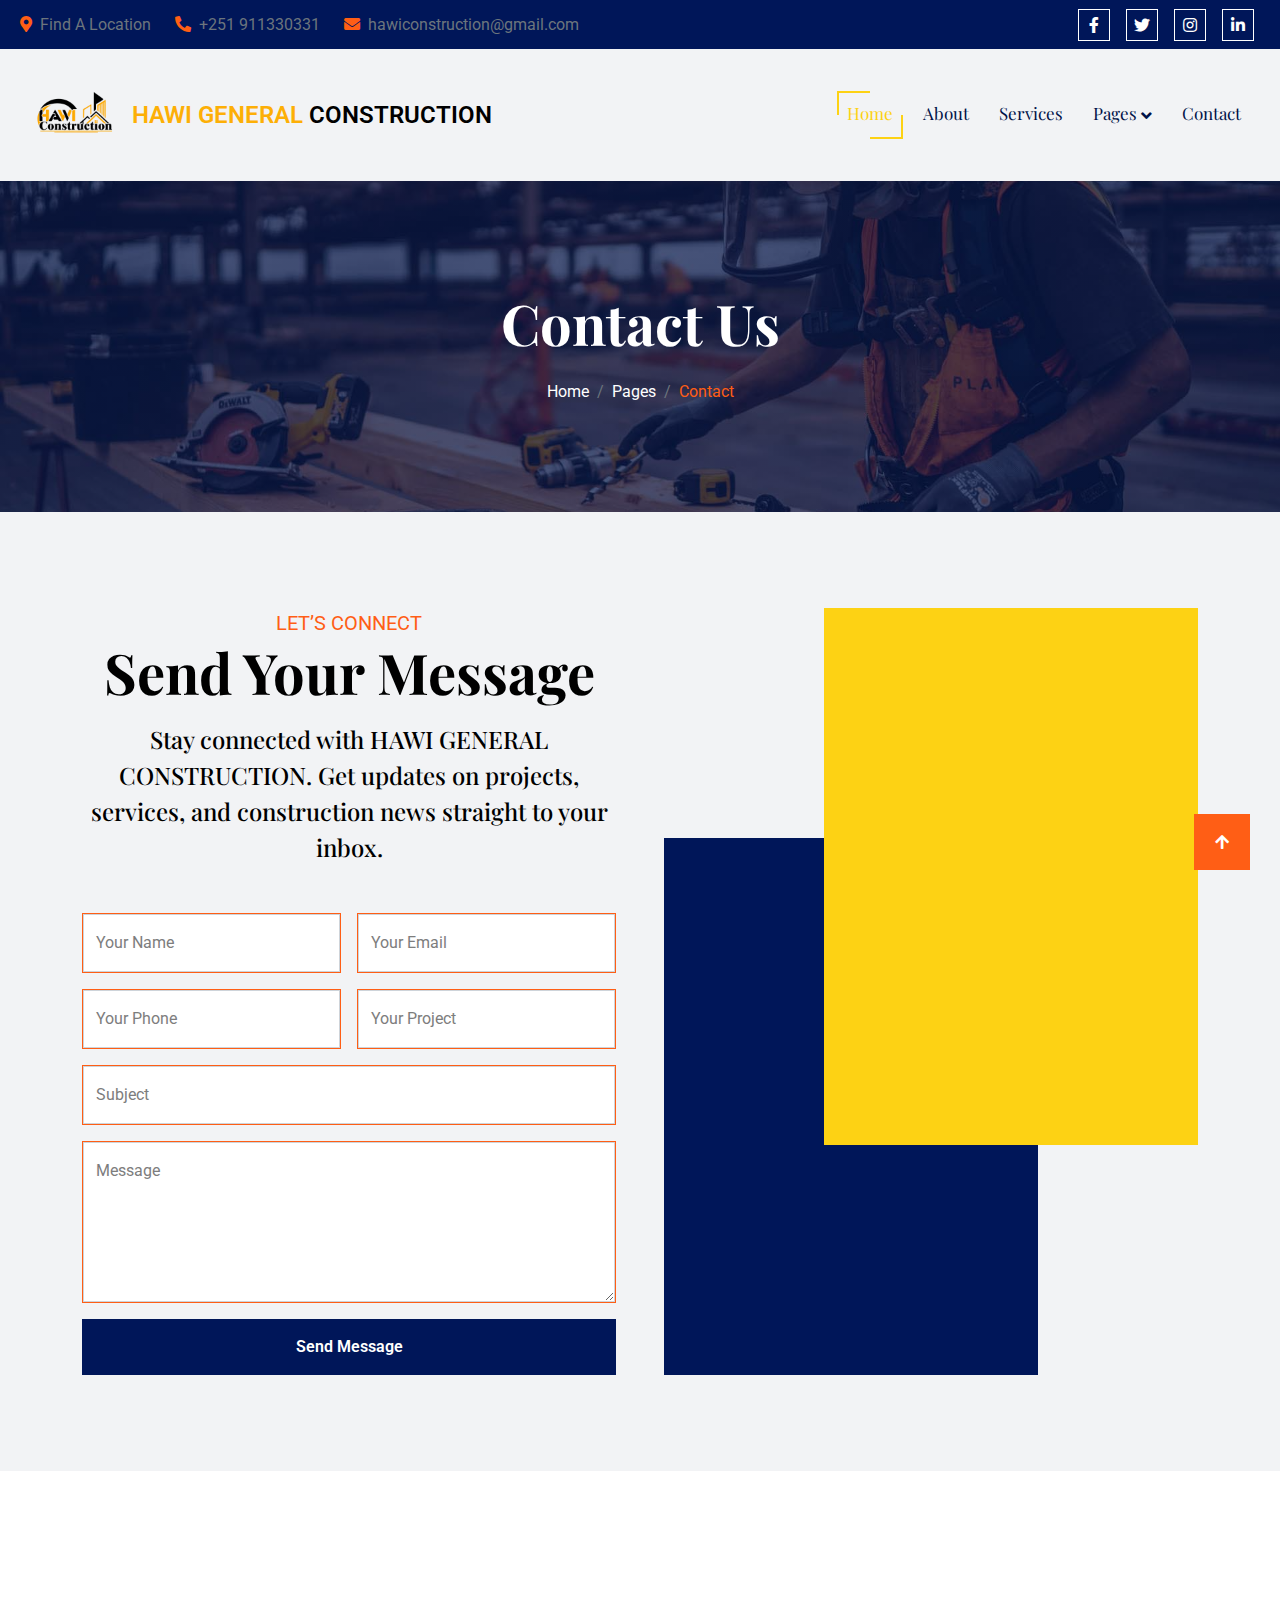
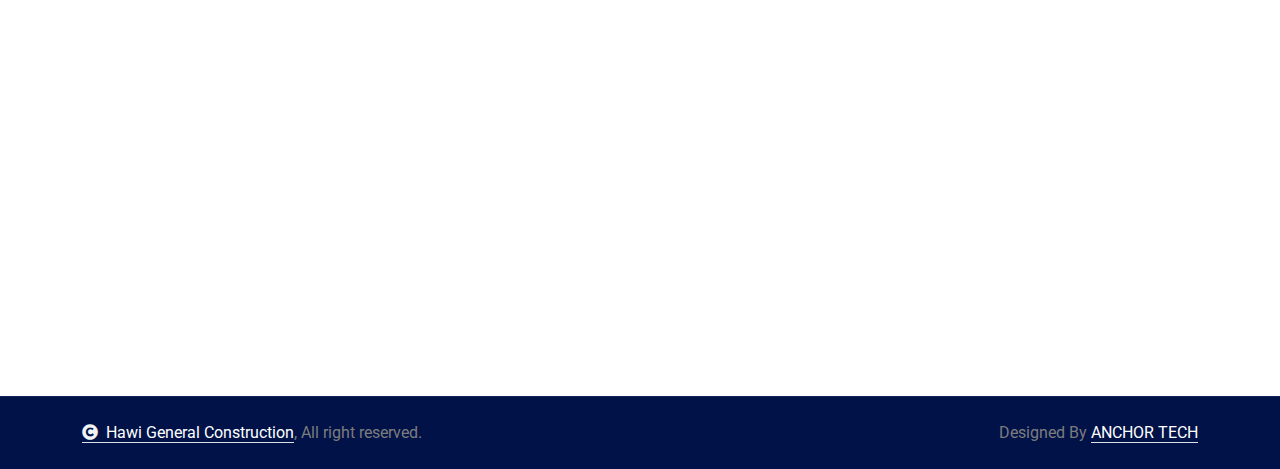
<file: contact.html>
<!DOCTYPE html>
<html lang="en">

<head>
    <meta charset="utf-8">
    <title>Hawi General Construction</title>
    <meta content="width=device-width, initial-scale=1.0" name="viewport">
    <meta content="" name="keywords">
    <meta content="" name="description">

    <!-- Google Web Fonts -->
    <link rel="preconnect" href="https://fonts.googleapis.com">
    <link rel="preconnect" href="https://fonts.gstatic.com" crossorigin>
    <link
        href="https://fonts.googleapis.com/css2?family=Playfair+Display:ital,wght@0,400..900;1,400..900&family=Roboto:wght@400;500;700&display=swap"
        rel="stylesheet">

    <!-- Icon Font Stylesheet -->
    <link rel="stylesheet" href="https://use.fontawesome.com/releases/v5.15.4/css/all.css" />
    <link href="https://cdn.jsdelivr.net/npm/bootstrap-icons@1.4.1/font/bootstrap-icons.css" rel="stylesheet">

    <!-- Libraries Stylesheet -->
    <link href="lib/animate/animate.min.css" rel="stylesheet">

    <!-- Customized Bootstrap Stylesheet -->
    <link href="css/bootstrap.min.css" rel="stylesheet">

    <!-- Template Stylesheet -->
    <link href="css/style.css" rel="stylesheet">
</head>

<body>

    <!-- Spinner Start -->
    <div id="spinner"
        class="show bg-white position-fixed translate-middle w-100 vh-100 top-50 start-50 d-flex align-items-center justify-content-center">
        <div class="spinner-border text-primary" style="width: 3rem; height: 3rem;" role="status">
            <span class="sr-only">Loading...</span>
        </div>
    </div>
    <!-- Spinner End -->


    <!-- Topbar Start -->
    <div class="container-fluid topbar d-none d-xl-block w-100">
        <div class="row gx-0 align-items-center" style="height: 45px;">
            <div class="col-lg-6 text-center text-lg-start mb-lg-0">
                <div class="d-flex flex-wrap">
                    <a href="https://maps.app.goo.gl/xqjpeKfUvZB6w6ts5" class="text-muted me-4"><i
                            class="fas fa-map-marker-alt text-secondary me-2"></i>Find A Location</a>
                    <a href="#" class="text-muted me-4"><i class="fas fa-phone-alt text-secondary me-2"></i>+251
                        911330331</a>
                    <a href="#" class="text-muted me-0"><i
                            class="fas fa-envelope text-secondary me-2"></i>hawiconstruction@gmail.com</a>
                </div>
            </div>
            <div class="col-lg-6 text-center text-lg-end">
                <div class="d-flex align-items-center justify-content-end">
                 
                    <a href="https://www.facebook.com/share/1FgLKWjTXu/?mibextid=wwXIfr" class="btn btn-primary btn-square border border-white me-3"><i
                            class="fab fa-facebook-f"></i></a>
                    <a href="#" class="btn btn-primary btn-square border border-white me-3"><i
                            class="fab fa-twitter"></i></a>
                    <a href="#" class="btn btn-primary btn-square border border-white me-3"><i
                            class="fab fa-instagram"></i></a>
                    <a href="#" class="btn btn-primary btn-square border border-white me-3"><i
                            class="fab fa-linkedin-in"></i></a>
                </div>
            </div>
        </div>
    </div>
    <!-- Topbar End -->


    <!-- Navbar & Hero Start -->
    <div class="container-fluid sticky-top px-0">
        <nav class="navbar navbar-expand-lg navbar-dark bg-light py-3 px-4">
         
            <a href="index.html" class="navbar-brand d-flex align-items-center gap-2 p-0">
                <img src="img/IMG_5793.PNG" alt="Logo" class="navbar-logo">
                <span class="brand-text">HAWI GENERAL  <span class="brand-text1">CONSTRUCTION</span>
            </span> </a>

            <button class="navbar-toggler" type="button" data-bs-toggle="collapse" data-bs-target="#navbarCollapse">
                <span class="fa fa-bars"></span>
            </button>
            <div class="collapse navbar-collapse" id="navbarCollapse">
                <div class="navbar-nav ms-auto pt-2 pt-lg-0">
                    <a href="index.html" class="nav-item nav-link active">Home</a>
                    <a href="about.html" class="nav-item nav-link">About</a>
                    <a href="service.html" class="nav-item nav-link">Services</a>
                    <div class="nav-item dropdown">
                        <a href="#" class="nav-link dropdown-toggle text-dark" data-bs-toggle="dropdown">Pages</a>
                        <div class="dropdown-menu m-lg-0">
                            <a href="feature.html" class="dropdown-item">Features</a>
                            <a href="blog.html" class="dropdown-item">Our Blog</a>
                        </div>
                    </div>
                    <a href="contact.html" class="nav-item nav-link">Contact</a>
                </div>
               
            </div>
        </nav>
    </div>
    <!-- Navbar & Hero End -->

        <!-- Header Start -->
        <div class="container-fluid bg-breadcrumb">
            <div class="container text-center py-5" style="max-width: 900px;">
                <h4 class="text-white display-4 mb-4 wow fadeInDown" data-wow-delay="0.1s">Contact Us</h4>
                <ol class="breadcrumb d-flex justify-content-center mb-0 wow fadeInDown" data-wow-delay="0.3s">
                    <li class="breadcrumb-item"><a href="index.html">Home</a></li>
                    <li class="breadcrumb-item"><a href="#">Pages</a></li>
                    <li class="breadcrumb-item active text-secondary">Contact</li>
                </ol>    
            </div>
        </div>
        <!-- Header End -->

        <!-- Contact Start -->
        <div class="container-fluid contact bg-light py-5">
            <div class="container py-5">
                <div class="row g-5">
                    <div class="col-lg-6 wow fadeInLeft" data-wow-delay="0.2s">
                        <div class="text-center mx-auto pb-5" style="max-width: 800px;">
                            <p class="text-uppercase text-secondary fs-5 mb-0">Let’s Connect</p>
                            <h2 class="display-4 text-capitalize mb-3">Send Your Message</h2>
                            <h4 class="lh-base mb-0">Stay connected with HAWI GENERAL CONSTRUCTION. Get updates on projects, services, and construction news straight to your inbox.</a> </h4>
                        </div>
                        <form>
                            <div class="row g-3">
                                <div class="col-lg-12 col-xl-6">
                                    <div class="form-floating border border-secondary">
                                        <input type="text" class="form-control" id="name" placeholder="Your Name">
                                        <label for="name">Your Name</label>
                                    </div>
                                </div>
                                <div class="col-lg-12 col-xl-6">
                                    <div class="form-floating border border-secondary">
                                        <input type="email" class="form-control" id="email" placeholder="Your Email">
                                        <label for="email">Your Email</label>
                                    </div>
                                </div>
                                <div class="col-lg-12 col-xl-6">
                                    <div class="form-floating border border-secondary">
                                        <input type="phone" class="form-control" id="phone" placeholder="Phone">
                                        <label for="phone">Your Phone</label>
                                    </div>
                                </div>
                                <div class="col-lg-12 col-xl-6">
                                    <div class="form-floating border border-secondary">
                                        <input type="text" class="form-control" id="project" placeholder="Project">
                                        <label for="project">Your Project</label>
                                    </div>
                                </div>
                                <div class="col-12">
                                    <div class="form-floating border border-secondary">
                                        <input type="text" class="form-control" id="subject" placeholder="Subject">
                                        <label for="subject">Subject</label>
                                    </div>
                                </div>
                                <div class="col-12">
                                    <div class="form-floating border border-secondary">
                                        <textarea class="form-control" placeholder="Leave a message here" id="message" style="height: 160px"></textarea>
                                        <label for="message">Message</label>
                                    </div>
                                </div>
                                <div class="col-12">
                                    <button class="btn btn-primary w-100 py-3">Send Message</button>
                                </div>
                            </div>
                        </form>
                    </div>
                    <div class="col-lg-6 wow fadeInRight" data-wow-delay="0.4s">
                        <div class="contact-map h-100 w-100">
                            <iframe class="h-100 w-100" 
                            style="height: 500px;" src="https://www.google.com/maps/embed?pb=!1m17!1m12!1m3!1d3981.490645150135!2d38.86346089999999!3d3.7025295000000007!2m3!1f0!2f0!3f0!3m2!1i1024!2i768!4f13.1!3m2!1m1!2zM8KwNDInMDkuMSJOIDM4wrA1MSc0OC41IkU!5e0!3m2!1sen!2set!4v1766812717908!5m2!1sen!2set" 
                            loading="lazy" referrerpolicy="no-referrer-when-downgrade"></iframe>
                        </div>
                    </div>
                </div>
            </div>
        </div>
        <!-- Contact End -->

   <!-- Footer Start -->
    <div class="container-fluid footer py-5 wow fadeIn" data-wow-delay="0.2s">
        <div class="container py-5">
            <div class="row g-5">
                <div class="col-md-6 col-lg-6 col-xl-3">
                    <div class="footer-item d-flex flex-column">
                        <div class="footer-item">
                            <h4 class="text-white mb-4">Newsletter</h4>
                            <p class="mb-3">Stay connected with HAWI GENERAL CONSTRUCTION.
Get updates on projects, services, and construction news straight to your inbox.</p>
                            <div class="position-relative mx-auto">
                                <input class="form-control w-100 py-3 ps-4 pe-5" type="text"
                                    placeholder="Enter your email">
                                <button type="button"
                                    class="btn btn-secondary position-absolute top-0 end-0 py-2 mt-2 me-2">SignUp</button>
                            </div>
                        </div>
                    </div>
                </div>
                <div class="col-md-6 col-lg-6 col-xl-3">
 <div class="footer-item d-flex flex-column">
                        <h4 class="text-white mb-4">Explore</h4>
                        <a href="#"><i class="fas fa-angle-right me-2"></i> Home</a>
                        <a href="service.html"><i class="fas fa-angle-right me-2"></i> Services</a>
                        <a href="about.html"><i class="fas fa-angle-right me-2"></i> About Us</a>
                        <a href="blog.html"><i class="fas fa-angle-right me-2"></i> Latest Projects</a>
                        <a href="#"><i class="fas fa-angle-right me-2"></i> testimonial</a>
                        <a href="about.html"><i class="fas fa-angle-right me-2"></i> Our Team</a>
                        <a href="contact.html"><i class="fas fa-angle-right me-2"></i> Contact Us</a>
                    </div>
                </div>
                <div class="col-md-6 col-lg-6 col-xl-3">
                    <div class="footer-item d-flex flex-column">
                        <h4 class="text-white mb-4">Our Services</h4>
                        <a href="#"><i class="fas fa-angle-right me-2"></i> Building Construction </a>
                        <a href="#"><i class="fas fa-angle-right me-2"></i> Civil & Structural Works</a>
                       <a href="#"><i class="fas fa-angle-right me-2"></i>  Renovation & Remodeling</a>
                        <a href="#"><i class="fas fa-angle-right me-2"></i> Finishing Works</a>
                        <a href="#"><i class="fas fa-angle-right me-2"></i> Project Management & Supervision</a>
                        <a href="#"><i class="fas fa-angle-right me-2"></i>  Electrical & Plumbing Installation</a>
                       
                    </div>
                </div>
                <div class="col-md-6 col-lg-6 col-xl-3">
                    <div class="footer-item d-flex flex-column">
                        <h4 class="text-white mb-4">Contact Info</h4>
                        <a href=""><i class="fa fa-map-marker-alt me-2"></i>ETHIOPIA , Oromiya, Bule hora Goro Gudina
                            kebele </a>
              
                        <a href=""><i class="fas fa-envelope me-2"></i> hawiconstruction@gmail.com</a>
                        <a href=""><i class="fas fa-phone me-2"></i> +251 911330331</a>
                        <a href="" class="mb-3"><i class="fas fa-print me-2"></i> +251 911330331</a>
                        <div class="footer-btn d-flex align-items-center">
                            <a class="btn btn-secondary btn-md-square me-2" href=""><i
                                    class="fab fa-facebook-f text-white"></i></a>
                            <a class="btn btn-secondary btn-md-square me-2" href=""><i
                                    class="fab fa-twitter text-white"></i></a>
                            <a class="btn btn-secondary btn-md-square me-2" href=""><i
                                    class="fab fa-instagram text-white"></i></a>
                            <a class="btn btn-secondary btn-md-square me-0" href=""><i
                                    class="fab fa-linkedin-in text-white"></i></a>
                        </div>
                    </div>
                </div>
            </div>
        </div>
    </div>
    <!-- Footer End -->


    <!-- Copyright Start -->
    <div class="container-fluid copyright py-4">
        <div class="container">
            <div class="row g-4 align-items-center">
                <div class="col-md-6 text-center text-md-start mb-md-0">
                    <span class="text-body"><a href="#" class="border-bottom text-white"><i
                                class="fas fa-copyright text-light me-2"></i>Hawi General Construction</a>, All right
                        reserved.</span>
                </div>
                <div class="col-md-6 text-center text-md-end text-body">
                    
                    Designed By <a class="border-bottom text-white" href="#">ANCHOR TECH</a>
                </div>
            </div>
        </div>
    </div>
    <!-- Copyright End -->


        <!-- Back to Top -->
        <a href="#" class="btn btn-secondary btn-lg-square back-to-top"><i class="fa fa-arrow-up"></i></a>   

        
    <!-- JavaScript Libraries -->
    <script src="https://ajax.googleapis.com/ajax/libs/jquery/3.6.4/jquery.min.js"></script>
    <script src="https://cdn.jsdelivr.net/npm/bootstrap@5.0.0/dist/js/bootstrap.bundle.min.js"></script>
    <script src="lib/wow/wow.min.js"></script>
    <script src="lib/easing/easing.min.js"></script>
    <script src="lib/waypoints/waypoints.min.js"></script>
    

    <!-- Template Javascript -->
    <script src="js/main.js"></script>
    </body>

</html>
</file>
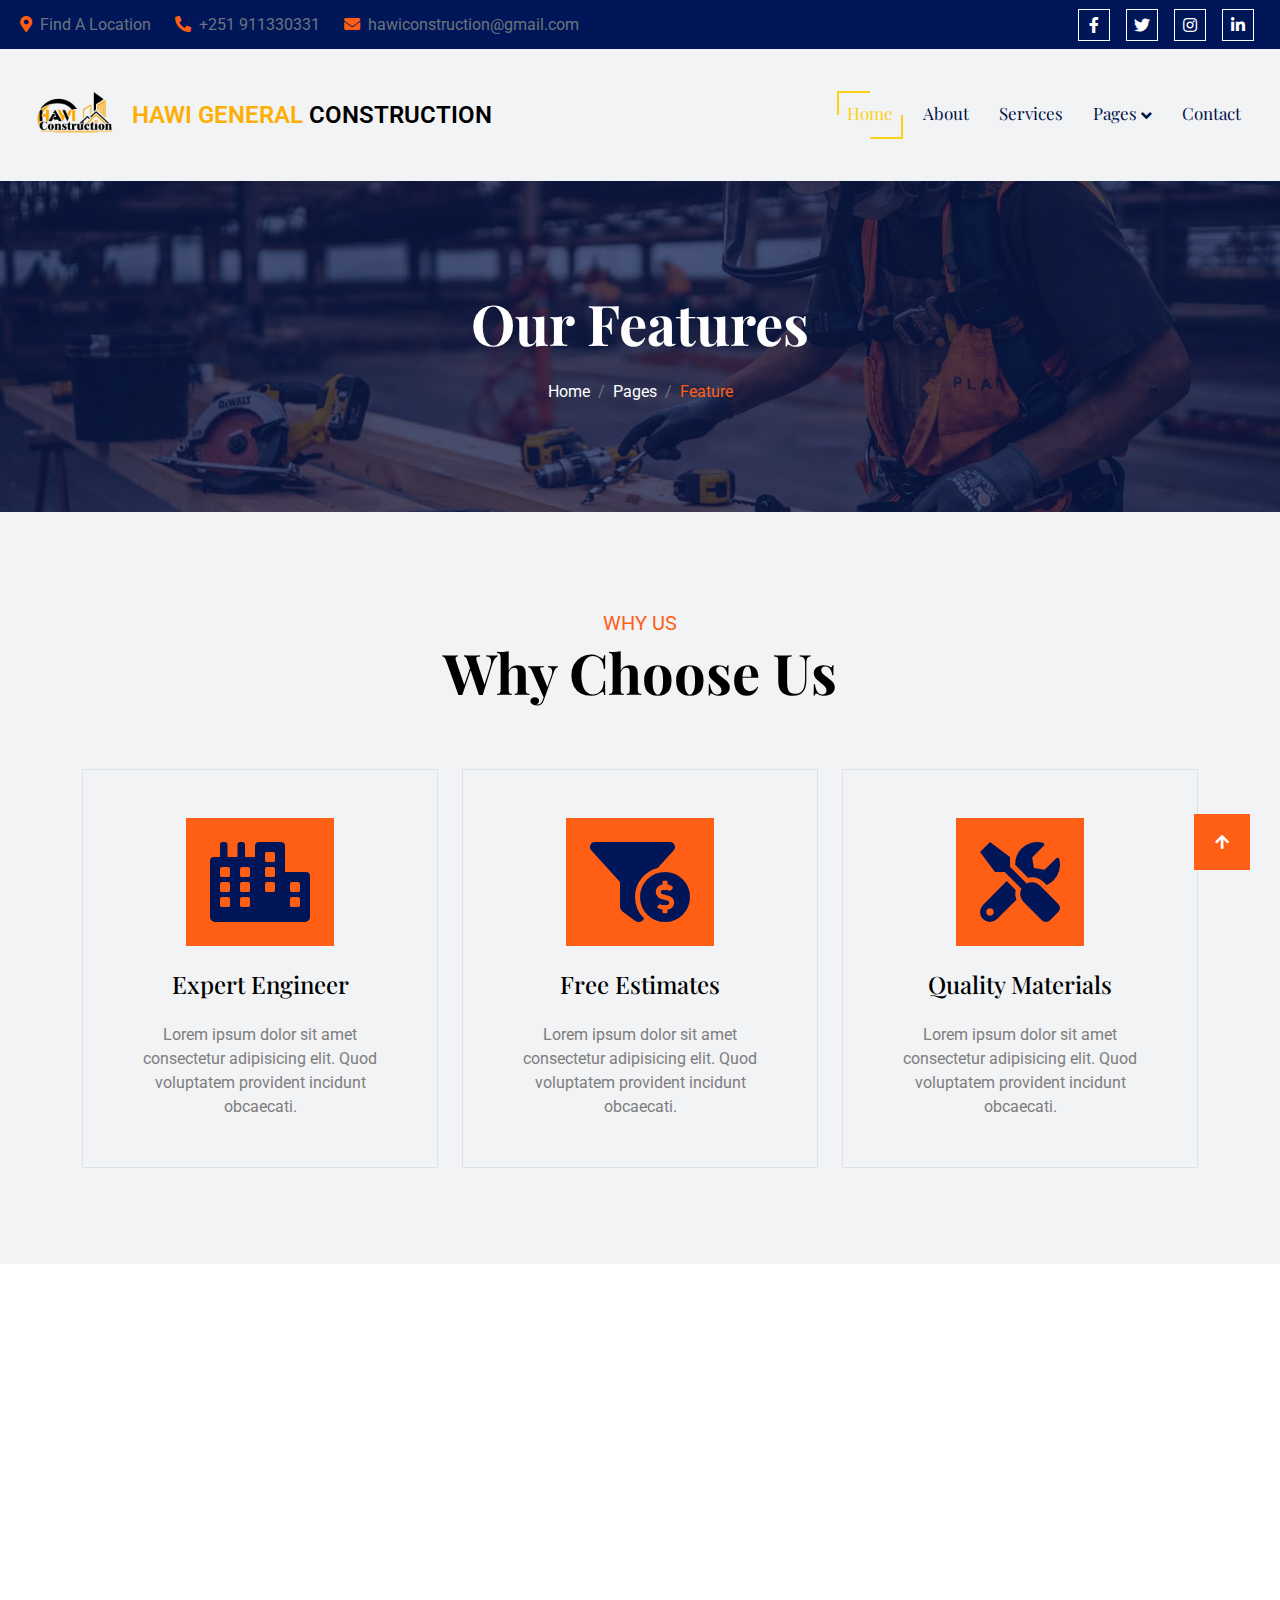
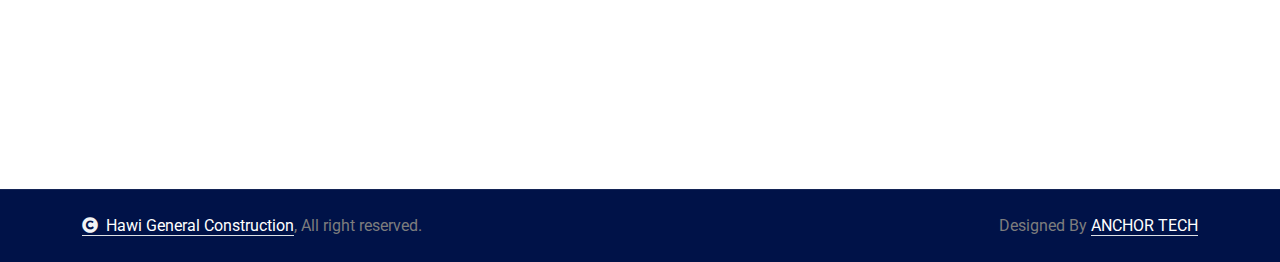
<file: feature.html>
<!DOCTYPE html>
<html lang="en">

<head>
    <meta charset="utf-8">
    <title>Hawi General Construction</title>
    <meta content="width=device-width, initial-scale=1.0" name="viewport">
    <meta content="" name="keywords">
    <meta content="" name="description">

    <!-- Google Web Fonts -->
    <link rel="preconnect" href="https://fonts.googleapis.com">
    <link rel="preconnect" href="https://fonts.gstatic.com" crossorigin>
    <link
        href="https://fonts.googleapis.com/css2?family=Playfair+Display:ital,wght@0,400..900;1,400..900&family=Roboto:wght@400;500;700&display=swap"
        rel="stylesheet">

    <!-- Icon Font Stylesheet -->
    <link rel="stylesheet" href="https://use.fontawesome.com/releases/v5.15.4/css/all.css" />
    <link href="https://cdn.jsdelivr.net/npm/bootstrap-icons@1.4.1/font/bootstrap-icons.css" rel="stylesheet">

    <!-- Libraries Stylesheet -->
    <link href="lib/animate/animate.min.css" rel="stylesheet">

    <!-- Customized Bootstrap Stylesheet -->
    <link href="css/bootstrap.min.css" rel="stylesheet">

    <!-- Template Stylesheet -->
    <link href="css/style.css" rel="stylesheet">
</head>

<body>

    <!-- Spinner Start -->
    <div id="spinner"
        class="show bg-white position-fixed translate-middle w-100 vh-100 top-50 start-50 d-flex align-items-center justify-content-center">
        <div class="spinner-border text-primary" style="width: 3rem; height: 3rem;" role="status">
            <span class="sr-only">Loading...</span>
        </div>
    </div>
    <!-- Spinner End -->


    <!-- Topbar Start -->
    <div class="container-fluid topbar d-none d-xl-block w-100">
        <div class="row gx-0 align-items-center" style="height: 45px;">
            <div class="col-lg-6 text-center text-lg-start mb-lg-0">
                <div class="d-flex flex-wrap">
                    <a href="https://maps.app.goo.gl/xqjpeKfUvZB6w6ts5" class="text-muted me-4"><i
                            class="fas fa-map-marker-alt text-secondary me-2"></i>Find A Location</a>
                    <a href="#" class="text-muted me-4"><i class="fas fa-phone-alt text-secondary me-2"></i>+251
                        911330331</a>
                    <a href="#" class="text-muted me-0"><i
                            class="fas fa-envelope text-secondary me-2"></i>hawiconstruction@gmail.com</a>
                </div>
            </div>
            <div class="col-lg-6 text-center text-lg-end">
                <div class="d-flex align-items-center justify-content-end">
                  
                    <a href="https://www.facebook.com/share/1FgLKWjTXu/?mibextid=wwXIfr" class="btn btn-primary btn-square border border-white me-3"><i
                            class="fab fa-facebook-f"></i></a>
                    <a href="#" class="btn btn-primary btn-square border border-white me-3"><i
                            class="fab fa-twitter"></i></a>
                    <a href="#" class="btn btn-primary btn-square border border-white me-3"><i
                            class="fab fa-instagram"></i></a>
                    <a href="#" class="btn btn-primary btn-square border border-white me-3"><i
                            class="fab fa-linkedin-in"></i></a>
                </div>
            </div>
        </div>
    </div>
    <!-- Topbar End -->


    <!-- Navbar & Hero Start -->
    <div class="container-fluid sticky-top px-0">
        <nav class="navbar navbar-expand-lg navbar-dark bg-light py-3 px-4">
         
            <a href="index.html" class="navbar-brand d-flex align-items-center gap-2 p-0">
                <img src="img/IMG_5793.PNG" alt="Logo" class="navbar-logo">
                <span class="brand-text">HAWI GENERAL  <span class="brand-text1">CONSTRUCTION</span>
            </span> </a>

            <button class="navbar-toggler" type="button" data-bs-toggle="collapse" data-bs-target="#navbarCollapse">
                <span class="fa fa-bars"></span>
            </button>
            <div class="collapse navbar-collapse" id="navbarCollapse">
                <div class="navbar-nav ms-auto pt-2 pt-lg-0">
                    <a href="index.html" class="nav-item nav-link active">Home</a>
                    <a href="about.html" class="nav-item nav-link">About</a>
                    <a href="service.html" class="nav-item nav-link">Services</a>
                    <div class="nav-item dropdown">
                        <a href="#" class="nav-link dropdown-toggle text-dark" data-bs-toggle="dropdown">Pages</a>
                        <div class="dropdown-menu m-lg-0">
                            <a href="feature.html" class="dropdown-item">Features</a>
                            <a href="blog.html" class="dropdown-item">Our Blog</a>
                        </div>
                    </div>
                    <a href="contact.html" class="nav-item nav-link">Contact</a>
                </div>
            
            </div>
        </nav>
    </div>
    <!-- Navbar & Hero End -->

        <!-- Header Start -->
        <div class="container-fluid bg-breadcrumb">
            <div class="container text-center py-5" style="max-width: 900px;">
                <h4 class="text-white display-4 mb-4 wow fadeInDown" data-wow-delay="0.1s">Our Features</h4>
                <ol class="breadcrumb d-flex justify-content-center mb-0 wow fadeInDown" data-wow-delay="0.3s">
                    <li class="breadcrumb-item"><a href="index.html">Home</a></li>
                    <li class="breadcrumb-item"><a href="#">Pages</a></li>
                    <li class="breadcrumb-item active text-secondary">Feature</li>
                </ol>    
            </div>
        </div>
        <!-- Header End -->

        <!-- Features Start -->
        <div class="container-fluid feature bg-light py-5">
            <div class="container py-5">
                <div class="text-center mx-auto pb-5 wow fadeInUp" data-wow-delay="0.2s" style="max-width: 800px;">
                    <p class="text-uppercase text-secondary fs-5 mb-0">WHy US</p>
                    <h2 class="display-4 text-capitalize mb-3">Why Choose Us</h2>
                </div>
                <div class="row g-4">
                    <div class="col-lg-4 wow fadeInUp" data-wow-delay="0.2s">
                        <div class="feature-item text-center border p-5">
                            <div class="feature-img bg-secondary d-inline-flex p-4">
                                <i class="fas fa-city text-primary fa-5x"></i>
                            </div>
                            <a href="#" class="h4 d-block my-4">Expert Engineer</a>
                            <p class="mb-0">Lorem ipsum dolor sit amet consectetur adipisicing elit. Quod voluptatem provident incidunt obcaecati.</p>
                        </div>
                    </div>
                    <div class="col-lg-4 wow fadeInUp" data-wow-delay="0.4s">
                        <div class="feature-item text-center border p-5">
                            <div class="feature-img bg-secondary d-inline-flex p-4">
                                <i class="fas fa-funnel-dollar text-primary fa-5x"></i>
                            </div>
                            <a href="#" class="h4 d-block my-4">Free Estimates</a>
                            <p class="mb-0">Lorem ipsum dolor sit amet consectetur adipisicing elit. Quod voluptatem provident incidunt obcaecati.</p>
                        </div>
                    </div>
                    <div class="col-lg-4 wow fadeInUp" data-wow-delay="0.6s">
                        <div class="feature-item text-center border p-5">
                            <div class="feature-img bg-secondary d-inline-flex p-4">
                                <i class="fas fa-tools text-primary fa-5x"></i>
                            </div>
                            <a href="#" class="h4 d-block my-4">Quality Materials</a>
                            <p class="mb-0">Lorem ipsum dolor sit amet consectetur adipisicing elit. Quod voluptatem provident incidunt obcaecati.</p>
                        </div>
                    </div>
                </div>
            </div>
        </div>
        <!-- Features End -->
   <!-- Footer Start -->
    <div class="container-fluid footer py-5 wow fadeIn" data-wow-delay="0.2s">
        <div class="container py-5">
            <div class="row g-5">
                <div class="col-md-6 col-lg-6 col-xl-3">
                    <div class="footer-item d-flex flex-column">
                        <div class="footer-item">
                            <h4 class="text-white mb-4">Newsletter</h4>
                            <p class="mb-3">Stay connected with HAWI GENERAL CONSTRUCTION.
Get updates on projects, services, and construction news straight to your inbox.</p>
                            <div class="position-relative mx-auto">
                                <input class="form-control w-100 py-3 ps-4 pe-5" type="text"
                                    placeholder="Enter your email">
                                <button type="button"
                                    class="btn btn-secondary position-absolute top-0 end-0 py-2 mt-2 me-2">SignUp</button>
                            </div>
                        </div>
                    </div>
                </div>
                <div class="col-md-6 col-lg-6 col-xl-3">
                 <div class="footer-item d-flex flex-column">
                        <h4 class="text-white mb-4">Explore</h4>
                        <a href="#"><i class="fas fa-angle-right me-2"></i> Home</a>
                        <a href="service.html"><i class="fas fa-angle-right me-2"></i> Services</a>
                        <a href="about.html"><i class="fas fa-angle-right me-2"></i> About Us</a>
                        <a href="blog.html"><i class="fas fa-angle-right me-2"></i> Latest Projects</a>
                        <a href="#"><i class="fas fa-angle-right me-2"></i> testimonial</a>
                        <a href="about.html"><i class="fas fa-angle-right me-2"></i> Our Team</a>
                        <a href="contact.html"><i class="fas fa-angle-right me-2"></i> Contact Us</a>
                    </div>
                </div>
                <div class="col-md-6 col-lg-6 col-xl-3">
                    <div class="footer-item d-flex flex-column">
                        <h4 class="text-white mb-4">Our Services</h4>
                        <a href="#"><i class="fas fa-angle-right me-2"></i> Building Construction </a>
                        <a href="#"><i class="fas fa-angle-right me-2"></i> Civil & Structural Works</a>
                       <a href="#"><i class="fas fa-angle-right me-2"></i>  Renovation & Remodeling</a>
                        <a href="#"><i class="fas fa-angle-right me-2"></i> Finishing Works</a>
                        <a href="#"><i class="fas fa-angle-right me-2"></i> Project Management & Supervision</a>
                        <a href="#"><i class="fas fa-angle-right me-2"></i>  Electrical & Plumbing Installation</a>
                       
                    </div>
                </div>
                <div class="col-md-6 col-lg-6 col-xl-3">
                    <div class="footer-item d-flex flex-column">
                        <h4 class="text-white mb-4">Contact Info</h4>
                        <a href=""><i class="fa fa-map-marker-alt me-2"></i>ETHIOPIA , Oromiya, Bule hora Goro Gudina
                            kebele </a>
              
                        <a href=""><i class="fas fa-envelope me-2"></i> hawiconstruction@gmail.com</a>
                        <a href=""><i class="fas fa-phone me-2"></i> +251 911330331</a>
                        <a href="" class="mb-3"><i class="fas fa-print me-2"></i> +251 911330331</a>
                        <div class="footer-btn d-flex align-items-center">
                            <a class="btn btn-secondary btn-md-square me-2" href="https://www.facebook.com/share/1FgLKWjTXu/?mibextid=wwXIfr"><i
                                    class="fab fa-facebook-f text-white"></i></a>
                            <a class="btn btn-secondary btn-md-square me-2" href=""><i
                                    class="fab fa-twitter text-white"></i></a>
                            <a class="btn btn-secondary btn-md-square me-2" href=""><i
                                    class="fab fa-instagram text-white"></i></a>
                            <a class="btn btn-secondary btn-md-square me-0" href=""><i
                                    class="fab fa-linkedin-in text-white"></i></a>
                        </div>
                    </div>
                </div>
            </div>
        </div>
    </div>
    <!-- Footer End -->


    <!-- Copyright Start -->
    <div class="container-fluid copyright py-4">
        <div class="container">
            <div class="row g-4 align-items-center">
                <div class="col-md-6 text-center text-md-start mb-md-0">
                    <span class="text-body"><a href="#" class="border-bottom text-white"><i
                                class="fas fa-copyright text-light me-2"></i>Hawi General Construction</a>, All right
                        reserved.</span>
                </div>
                <div class="col-md-6 text-center text-md-end text-body">
                    
                    Designed By <a class="border-bottom text-white" href="#">ANCHOR TECH</a>
                </div>
            </div>
        </div>
    </div>
    <!-- Copyright End -->


        <!-- Back to Top -->
        <a href="#" class="btn btn-secondary btn-lg-square back-to-top"><i class="fa fa-arrow-up"></i></a>   

        
    <!-- JavaScript Libraries -->
    <script src="https://ajax.googleapis.com/ajax/libs/jquery/3.6.4/jquery.min.js"></script>
    <script src="https://cdn.jsdelivr.net/npm/bootstrap@5.0.0/dist/js/bootstrap.bundle.min.js"></script>
    <script src="lib/wow/wow.min.js"></script>
    <script src="lib/easing/easing.min.js"></script>
    <script src="lib/waypoints/waypoints.min.js"></script>
    

    <!-- Template Javascript -->
    <script src="js/main.js"></script>
    </body>

</html>
</file>
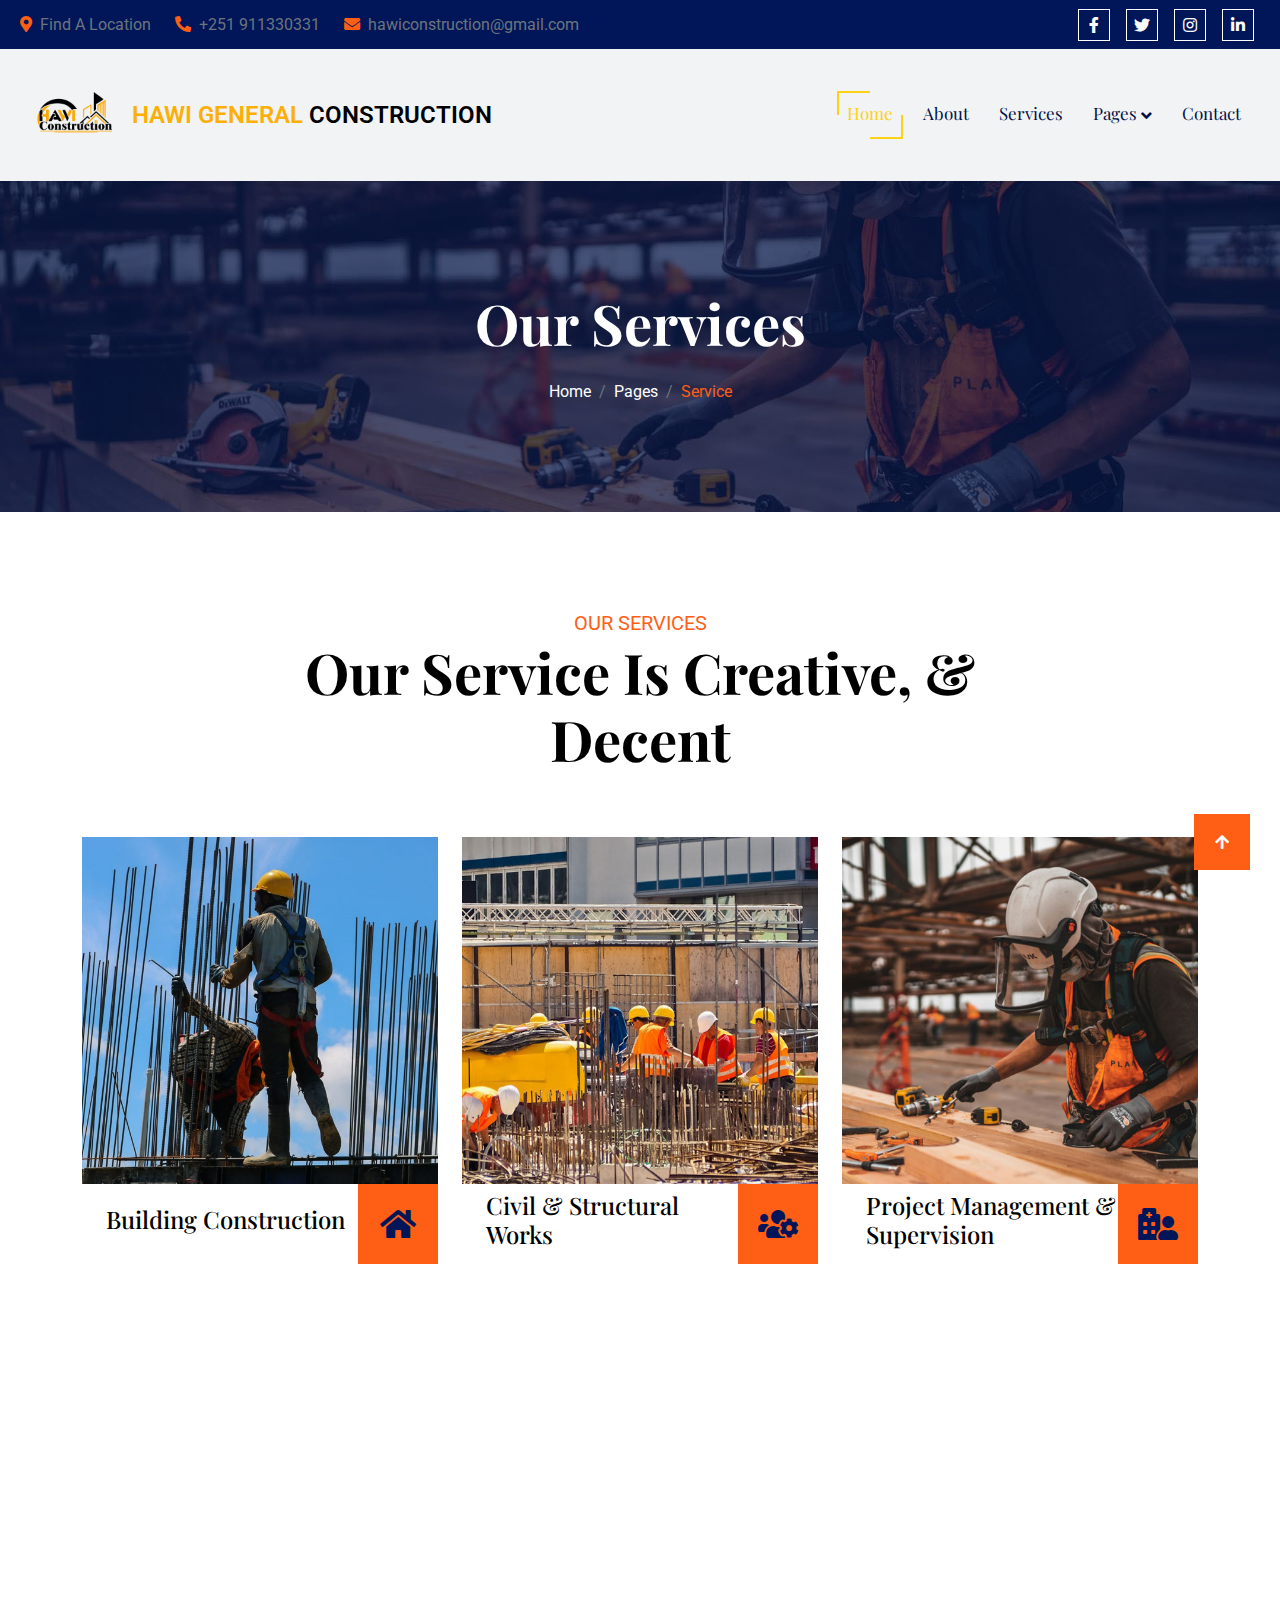
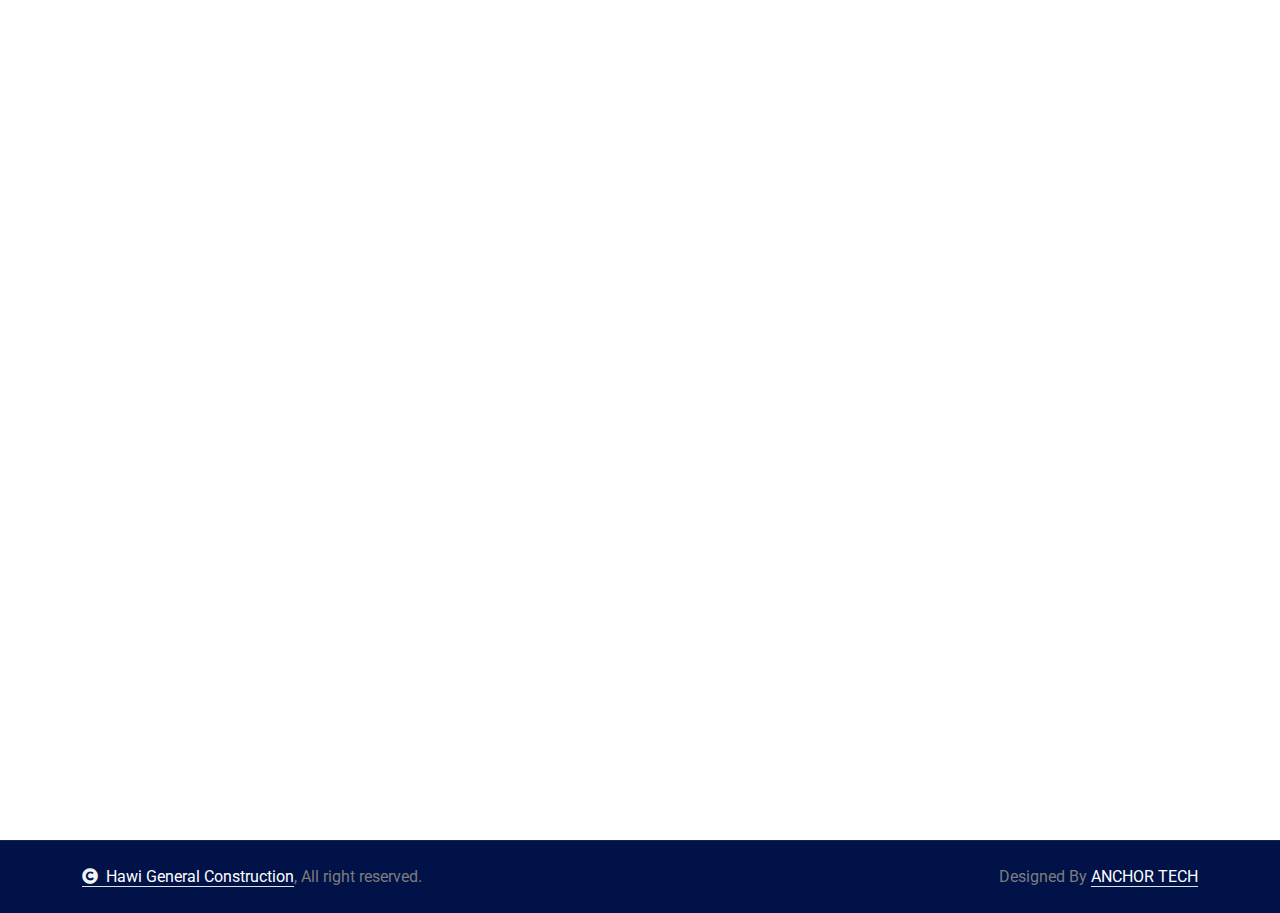
<file: service.html>
<!DOCTYPE html>
<html lang="en">

<head>
    <meta charset="utf-8">
    <title>Hawi General Construction</title>
    <meta content="width=device-width, initial-scale=1.0" name="viewport">
    <meta content="" name="keywords">
    <meta content="" name="description">

    <!-- Google Web Fonts -->
    <link rel="preconnect" href="https://fonts.googleapis.com">
    <link rel="preconnect" href="https://fonts.gstatic.com" crossorigin>
    <link
        href="https://fonts.googleapis.com/css2?family=Playfair+Display:ital,wght@0,400..900;1,400..900&family=Roboto:wght@400;500;700&display=swap"
        rel="stylesheet">

    <!-- Icon Font Stylesheet -->
    <link rel="stylesheet" href="https://use.fontawesome.com/releases/v5.15.4/css/all.css" />
    <link href="https://cdn.jsdelivr.net/npm/bootstrap-icons@1.4.1/font/bootstrap-icons.css" rel="stylesheet">

    <!-- Libraries Stylesheet -->
    <link href="lib/animate/animate.min.css" rel="stylesheet">

    <!-- Customized Bootstrap Stylesheet -->
    <link href="css/bootstrap.min.css" rel="stylesheet">

    <!-- Template Stylesheet -->
    <link href="css/style.css" rel="stylesheet">
</head>

<body>

    <!-- Spinner Start -->
    <div id="spinner"
        class="show bg-white position-fixed translate-middle w-100 vh-100 top-50 start-50 d-flex align-items-center justify-content-center">
        <div class="spinner-border text-primary" style="width: 3rem; height: 3rem;" role="status">
            <span class="sr-only">Loading...</span>
        </div>
    </div>
    <!-- Spinner End -->


    <!-- Topbar Start -->
    <div class="container-fluid topbar d-none d-xl-block w-100">
        <div class="row gx-0 align-items-center" style="height: 45px;">
            <div class="col-lg-6 text-center text-lg-start mb-lg-0">
                <div class="d-flex flex-wrap">
                    <a href="https://maps.app.goo.gl/xqjpeKfUvZB6w6ts5" class="text-muted me-4"><i
                            class="fas fa-map-marker-alt text-secondary me-2"></i>Find A Location</a>
                    <a href="#" class="text-muted me-4"><i class="fas fa-phone-alt text-secondary me-2"></i>+251
                        911330331</a>
                    <a href="#" class="text-muted me-0"><i
                            class="fas fa-envelope text-secondary me-2"></i>hawiconstruction@gmail.com</a>
                </div>
            </div>
            <div class="col-lg-6 text-center text-lg-end">
                <div class="d-flex align-items-center justify-content-end">
                
                    <a href="https://www.facebook.com/share/1FgLKWjTXu/?mibextid=wwXIfr" class="btn btn-primary btn-square border border-white me-3"><i
                            class="fab fa-facebook-f"></i></a>
                    <a href="#" class="btn btn-primary btn-square border border-white me-3"><i
                            class="fab fa-twitter"></i></a>
                    <a href="#" class="btn btn-primary btn-square border border-white me-3"><i
                            class="fab fa-instagram"></i></a>
                    <a href="#" class="btn btn-primary btn-square border border-white me-3"><i
                            class="fab fa-linkedin-in"></i></a>
                </div>
            </div>
        </div>
    </div>
    <!-- Topbar End -->


    <!-- Navbar & Hero Start -->
    <div class="container-fluid sticky-top px-0">
        <nav class="navbar navbar-expand-lg navbar-dark bg-light py-3 px-4">
         
            <a href="index.html" class="navbar-brand d-flex align-items-center gap-2 p-0">
                <img src="img/IMG_5793.PNG" alt="Logo" class="navbar-logo">
                <span class="brand-text">HAWI GENERAL  <span class="brand-text1">CONSTRUCTION</span>
                </span> </a>

            <button class="navbar-toggler" type="button" data-bs-toggle="collapse" data-bs-target="#navbarCollapse">
                <span class="fa fa-bars"></span>
            </button>
            <div class="collapse navbar-collapse" id="navbarCollapse">
                <div class="navbar-nav ms-auto pt-2 pt-lg-0">
                    <a href="index.html" class="nav-item nav-link active">Home</a>
                    <a href="about.html" class="nav-item nav-link">About</a>
                    <a href="service.html" class="nav-item nav-link">Services</a>
                    <div class="nav-item dropdown">
                        <a href="#" class="nav-link dropdown-toggle text-dark" data-bs-toggle="dropdown">Pages</a>
                        <div class="dropdown-menu m-lg-0">
                            <a href="feature.html" class="dropdown-item">Features</a>
                            <a href="blog.html" class="dropdown-item">Our Blog</a>
                        </div>
                    </div>
                    <a href="contact.html" class="nav-item nav-link">Contact</a>
                </div>
               
            </div>
        </nav>
    </div>
    <!-- Navbar & Hero End -->


        <!-- Header Start -->
        <div class="container-fluid bg-breadcrumb">
            <div class="container text-center py-5" style="max-width: 900px;">
                <h4 class="text-white display-4 mb-4 wow fadeInDown" data-wow-delay="0.1s">Our Services</h4>
                <ol class="breadcrumb d-flex justify-content-center mb-0 wow fadeInDown" data-wow-delay="0.3s">
                    <li class="breadcrumb-item"><a href="index.html">Home</a></li>
                    <li class="breadcrumb-item"><a href="#">Pages</a></li>
                    <li class="breadcrumb-item active text-secondary">Service</li>
                </ol>    
            </div>
        </div>
        <!-- Header End -->

        <!-- Services Start -->
    <div class="container-fluid service py-5">
        <div class="container py-5">
            <div class="text-center mx-auto pb-5 wow fadeInUp" data-wow-delay="0.2s" style="max-width: 800px;">
                <p class="text-uppercase text-secondary fs-5 mb-0">Our Services</p>
                <h2 class="display-4 text-capitalize mb-3">our service is creative, & decent</h2>
            </div>
            <div class="row g-4">
                <div class="col-lg-4 wow fadeInUp" data-wow-delay="0.2s">
                    <div class="service-item">
                        <div class="service-img">
                            <img src="img/service-1.jpg" class="img-fluid w-100" alt="Image">
                        </div>
                        <div class="service-content text-center p-4">
                            <div class="bg-secondary btn-xl-square mx-auto" style="width: 120px; height: 120px;">
                                <i class="fas fa-home text-primary fa-4x"></i>
                            </div>
                            <a href="#" class="d-block fs-4 my-4">Building Construction</a>
                            <p class="text-white mb-4">
                               >Residential buildings (houses, apartments, villas)
                                 >Commercial buildings (offices, shops, hotels)
                                  >Institutional buildings (schools, clinics, offices)</p>
                            <a class="btn btn-secondary py-2 px-4" href="#">Read More</a>
                        </div>
                        <div class="service-title">
                            <div class="d-flex align-items-center ps-4 w-100">
                                <h4>Building Construction</h4>
                            </div>
                            <div class="btn-xl-square bg-secondary p-4" style="width: 80px; height: 80px;">
                                <i class="fas fa-home text-primary fa-2x"></i>
                            </div>
                        </div>
                    </div>
                </div>
                <div class="col-lg-4 wow fadeInUp" data-wow-delay="0.4s">
                    <div class="service-item">
                        <div class="service-img">
                            <img src="img/service-2.jpg" class="img-fluid w-100" alt="Image">
                        </div>
                        <div class="service-content text-center p-4">
                            <div class="bg-secondary btn-xl-square mx-auto" style="width: 120px; height: 120px;">
                                <i class="fas fa-users-cog text-primary fa-4x"></i>
                            </div>
                            <a href="#" class="d-block fs-4 my-4">Civil & Structural Works</a>
                            <p class="text-white mb-4">
                               > Earthworks and excavation <br>
                               > Concrete works (foundations, columns, slabs, beams) <br>
                               > Structural reinforcement and formwork </p>
                            <a class="btn btn-secondary py-2 px-4" href="#">Read More</a>
                        </div>
                        <div class="service-title">
                            <div class="d-flex align-items-center justify-content-start ps-4 w-100">
                                <h4>Civil & Structural Works</h4>
                            </div>
                            <div class="btn-xl-square bg-secondary p-4" style="width: 80px; height: 80px;">
                                <i class="fas fa-users-cog text-primary fa-2x"></i>
                            </div>
                        </div>
                    </div>
                </div>
                <div class="col-lg-4 wow fadeInUp" data-wow-delay="0.6s">
                    <div class="service-item">
                        <div class="service-img">
                            <img src="img/service-3.jpg" class="img-fluid w-100" alt="Image">
                        </div>
                        <div class="service-content text-center p-4">
                            <div class="bg-secondary btn-xl-square mx-auto" style="width: 120px; height: 120px;">
                                <i class="fas fa-hospital-user text-primary fa-4x"></i>
                            </div>
                            <a href="#" class="d-block fs-4 my-4"> Project Management & Supervision</a>
                            <p class="text-white mb-4">
                               > Construction planning and scheduling <br>
                               > On-site supervision <br>
                               > Quality control and safety management <br>
                                >Contractor and labor coordination</p>
                            <a class="btn btn-secondary py-2 px-4" href="#">Read More</a>
                        </div>
                        <div class="service-title">
                            <div class="d-flex align-items-center justify-content-start ps-4 w-100">
                                <h4> Project Management & Supervision</h4>
                            </div>
                            <div class="btn-xl-square bg-secondary p-4" style="width: 80px; height: 80px;">
                                <i class="fas fa-hospital-user text-primary fa-2x"></i>
                            </div>
                        </div>
                    </div>
                </div>
                <div class="col-lg-4 wow fadeInUp" data-wow-delay="0.2s">
                    <div class="service-item">
                        <div class="service-img">
                            <img src="img/service-4.jpg" class="img-fluid w-100" alt="Image">
                        </div>
                        <div class="service-content text-center p-4">
                            <div class="bg-secondary btn-xl-square mx-auto" style="width: 100px; height: 100px;">
                                <i class="fas fa-file-invoice-dollar text-primary fa-4x"></i>
                            </div>
                            <a href="#" class="d-block fs-4 my-4">Renovation & Remodeling</a>
                            <p class="text-white mb-4">
                                > Building renovation and upgrading <br>
                                > Interior and exterior remodeling <br>
                                > Structural repair and strengthening
                            </p>
                            <a class="btn btn-secondary py-2 px-4" href="#">Read More</a>
                        </div>
                        <div class="service-title">
                            <div class="d-flex align-items-center justify-content-start ps-4 w-100">
                                <h4>Renovation & Remodeling</h4>
                            </div>
                            <div class="btn-xl-square bg-secondary p-4" style="width: 80px; height: 80px;">
                                <i class="fas fa-file-invoice-dollar text-primary fa-2x"></i>
                            </div>
                        </div>
                    </div>
                </div>
                <div class="col-lg-4 wow fadeInUp" data-wow-delay="0.4s">
                    <div class="service-item">
                        <div class="service-img">
                            <img src="img/service-5.jpg" class="img-fluid w-100" alt="Image">
                        </div>
                        <div class="service-content text-center p-4">
                            <div class="bg-secondary btn-xl-square mx-auto" style="width: 100px; height: 100px;">
                                <i class="fas fa-cogs text-primary fa-4x"></i>
                            </div>
                            <a href="#" class="d-block fs-4 my-4">Electrical & Plumbing Installation</a>
                            <p class="text-white mb-4">
                               >  Electrical wiring and lighting systems <br>
                               > Plumbing installation inside buildings <br>
                               > Sanitary fixtures installation
                            </p>
                            <a class="btn btn-secondary py-2 px-4" href="#">Read More</a>
                        </div>
                        <div class="service-title">
                            <div class="d-flex align-items-center justify-content-start ps-4 w-100">
                                <h4>Electrical & Plumbing Installation</h4>
                            </div>
                            <div class="btn-xl-square bg-secondary p-4" style="width: 80px; height: 80px;">
                                <i class="fas fa-cogs text-primary fa-2x"></i>
                            </div>
                        </div>
                    </div>
                </div>
                <div class="col-lg-4 wow fadeInUp" data-wow-delay="0.6s">
                    <div class="service-item">
                        <div class="service-img">
                            <img src="img/service-6.jpg" class="img-fluid w-100" alt="Image">
                        </div>
                        <div class="service-content text-center p-4">
                            <div class="bg-secondary btn-xl-square mx-auto" style="width: 100px; height: 100px;">
                                <i class="fas fa-sitemap text-primary fa-4x"></i>
                            </div>
                            <a href="#" class="d-block fs-4 my-4">Finishing Works</a>
                            <p class="text-white mb-4">    
                               > Plastering and painting <br>
                               > Flooring (tiles, marble, concrete) <br>
                               > Ceiling works and finishing details</p>
                            <a class="btn btn-secondary py-2 px-4" href="#">Read More</a>
                        </div>
                        <div class="service-title">
                            <div class="d-flex align-items-center justify-content-start ps-4 w-100">
                                <h4>Finishing Works</h4>
                            </div>
                            <div class="btn-xl-square bg-secondary p-4" style="width: 80px; height: 80px;">
                                <i class="fas fa-sitemap text-primary fa-2x"></i>
                            </div>
                        </div>
                    </div>
                </div>
                <div class="col-12 text-center wow fadeInUp" data-wow-delay="0.2s">
                    <a class="btn btn-secondary py-3 px-5 mt-4" href="#">More Services</a>
                </div>
            </div>
        </div>
    </div>
    <!-- Services End -->
   <!-- Footer Start -->
    <div class="container-fluid footer py-5 wow fadeIn" data-wow-delay="0.2s">
        <div class="container py-5">
            <div class="row g-5">
                <div class="col-md-6 col-lg-6 col-xl-3">
                    <div class="footer-item d-flex flex-column">
                        <div class="footer-item">
                            <h4 class="text-white mb-4">Newsletter</h4>
                            <p class="mb-3">Stay connected with HAWI GENERAL CONSTRUCTION.
Get updates on projects, services, and construction news straight to your inbox.</p>
                            <div class="position-relative mx-auto">
                                <input class="form-control w-100 py-3 ps-4 pe-5" type="text"
                                    placeholder="Enter your email">
                                <button type="button"
                                    class="btn btn-secondary position-absolute top-0 end-0 py-2 mt-2 me-2">SignUp</button>
                            </div>
                        </div>
                    </div>
                </div>
                <div class="col-md-6 col-lg-6 col-xl-3">
              <div class="footer-item d-flex flex-column">
                        <h4 class="text-white mb-4">Explore</h4>
                        <a href="#"><i class="fas fa-angle-right me-2"></i> Home</a>
                        <a href="service.html"><i class="fas fa-angle-right me-2"></i> Services</a>
                        <a href="about.html"><i class="fas fa-angle-right me-2"></i> About Us</a>
                        <a href="blog.html"><i class="fas fa-angle-right me-2"></i> Latest Projects</a>
                        <a href="#"><i class="fas fa-angle-right me-2"></i> testimonial</a>
                        <a href="about.html"><i class="fas fa-angle-right me-2"></i> Our Team</a>
                        <a href="contact.html"><i class="fas fa-angle-right me-2"></i> Contact Us</a>
                    </div>
                </div>
                <div class="col-md-6 col-lg-6 col-xl-3">
                    <div class="footer-item d-flex flex-column">
                        <h4 class="text-white mb-4">Our Services</h4>
                        <a href="#"><i class="fas fa-angle-right me-2"></i> Building Construction </a>
                        <a href="#"><i class="fas fa-angle-right me-2"></i> Civil & Structural Works</a>
                       <a href="#"><i class="fas fa-angle-right me-2"></i>  Renovation & Remodeling</a>
                        <a href="#"><i class="fas fa-angle-right me-2"></i> Finishing Works</a>
                        <a href="#"><i class="fas fa-angle-right me-2"></i> Project Management & Supervision</a>
                        <a href="#"><i class="fas fa-angle-right me-2"></i>  Electrical & Plumbing Installation</a>
                       
                    </div>
                </div>
                <div class="col-md-6 col-lg-6 col-xl-3">
                    <div class="footer-item d-flex flex-column">
                        <h4 class="text-white mb-4">Contact Info</h4>
                        <a href=""><i class="fa fa-map-marker-alt me-2"></i>ETHIOPIA , Oromiya, Bule hora Goro Gudina
                            kebele </a>
              
                        <a href=""><i class="fas fa-envelope me-2"></i> hawiconstruction@gmail.com</a>
                        <a href=""><i class="fas fa-phone me-2"></i> +251 911330331</a>
                        <a href="" class="mb-3"><i class="fas fa-print me-2"></i> +251 911330331</a>
                        <div class="footer-btn d-flex align-items-center">
                            <a class="btn btn-secondary btn-md-square me-2" href="https://www.facebook.com/share/1FgLKWjTXu/?mibextid=wwXIfr"><i
                                    class="fab fa-facebook-f text-white"></i></a>
                            <a class="btn btn-secondary btn-md-square me-2" href=""><i
                                    class="fab fa-twitter text-white"></i></a>
                            <a class="btn btn-secondary btn-md-square me-2" href=""><i
                                    class="fab fa-instagram text-white"></i></a>
                            <a class="btn btn-secondary btn-md-square me-0" href=""><i
                                    class="fab fa-linkedin-in text-white"></i></a>
                        </div>
                    </div>
                </div>
            </div>
        </div>
    </div>
    <!-- Footer End -->


    <!-- Copyright Start -->
    <div class="container-fluid copyright py-4">
        <div class="container">
            <div class="row g-4 align-items-center">
                <div class="col-md-6 text-center text-md-start mb-md-0">
                    <span class="text-body"><a href="#" class="border-bottom text-white"><i
                                class="fas fa-copyright text-light me-2"></i>Hawi General Construction</a>, All right
                        reserved.</span>
                </div>
                <div class="col-md-6 text-center text-md-end text-body">
                    
                    Designed By <a class="border-bottom text-white" href="#">ANCHOR TECH</a>
                </div>
            </div>
        </div>
    </div>
    <!-- Copyright End -->


        <!-- Back to Top -->
        <a href="#" class="btn btn-secondary btn-lg-square back-to-top"><i class="fa fa-arrow-up"></i></a>   

        
    <!-- JavaScript Libraries -->
    <script src="https://ajax.googleapis.com/ajax/libs/jquery/3.6.4/jquery.min.js"></script>
    <script src="https://cdn.jsdelivr.net/npm/bootstrap@5.0.0/dist/js/bootstrap.bundle.min.js"></script>
    <script src="lib/wow/wow.min.js"></script>
    <script src="lib/easing/easing.min.js"></script>
    <script src="lib/waypoints/waypoints.min.js"></script>
    

    <!-- Template Javascript -->
    <script src="js/main.js"></script>
    </body>

</html>
</file>
<file: css/style.css>
/*** Spinner Start ***/
/*** Spinner ***/
#spinner {
    opacity: 0;
    visibility: hidden;
    transition: opacity .5s ease-out, visibility 0s linear .5s;
    z-index: 99999;
}

#spinner.show {
    transition: opacity .5s ease-out, visibility 0s linear 0s;
    visibility: visible;
    opacity: 1;
}

/*** Spinner End ***/

.back-to-top {
    position: fixed;
    right: 30px;
    bottom: 30px;
    transition: 0.5s;
    z-index: 99;
}

/*** Button Start ***/
.btn {
    font-weight: 600;
    transition: .5s;
}

.btn-square {
    width: 32px;
    height: 32px;
}

.btn-sm-square {
    width: 34px;
    height: 34px;
}

.btn-md-square {
    width: 44px;
    height: 44px;
}

.btn-lg-square {
    width: 56px;
    height: 56px;
}

.btn-xl-square {
    width: 66px;
    height: 66px;
}

.btn-square,
.btn-sm-square,
.btn-md-square,
.btn-lg-square,
.btn-xl-square {
    padding: 0;
    display: flex;
    align-items: center;
    justify-content: center;
    font-weight: normal;
}

.btn.btn-primary {
    border: none;
}

.btn.btn-primary:hover {
    background: var(--bs-secondary);
}

.btn.btn-secondary {
    color: var(--bs-white);
    border: none;

}

.btn.btn-secondary:hover {
    background: var(--bs-primary);
}

/*** Topbar Start ***/
.topbar {
    padding: 2px 10px 2px 20px;
    background: var(--bs-primary);
}

/*** Topbar End ***/

/*** Navbar ***/
.sticky-top {
    transition: 1s;
}

.navbar .navbar-nav .nav-item.nav-link,
.navbar .navbar-nav .nav-link {
    color: var(--bs-dark);
}

.navbar .navbar-nav .nav-link {
    position: relative;
    padding: 10px;
    font-weight: 400;
    font-family: "Playfair Display", serif;
    font-size: 17px;
    transition: .5s;
    z-index: 99;
}

.navbar .navbar-nav .nav-item {
    margin: 0 5px;
}

.navbar .navbar-nav .nav-item::before,
.navbar .navbar-nav .nav-item::after {
    content: "";
    width: 0;
    height: 0;
    position: absolute;
    border: 2px solid var(--bs-secondary);
    opacity: 0;
    transition: 0.5s;
    z-index: 2 !important;
}

.navbar .navbar-nav .nav-item::before {
    top: 0;
    left: 0;
    border-bottom: 0;
    border-right: 0;
}

.navbar .navbar-nav .nav-item::after {
    bottom: 0;
    right: 0;
    border-top: 0;
    border-left: 0;
}

.navbar .navbar-nav .nav-item:hover::after,
.navbar .navbar-nav .nav-item:hover::before,
.navbar .navbar-nav .nav-item.active::after,
.navbar .navbar-nav .nav-item.active::before {
    width: 50%;
    height: 50%;
    opacity: 1;
}

.navbar .navbar-nav .nav-link:hover,
.navbar .navbar-nav .nav-link.active,
.sticky-top .navbar .navbar-nav .nav-link:hover,
.sticky-top .navbar .navbar-nav .nav-link.active {
    color: var(--bs-secondary) !important;
}

.navbar .dropdown-toggle::after {
    border: none;
    content: "\f107" !important;
    font-family: "Font Awesome 5 Free";
    font-weight: 600;
    vertical-align: middle;
}

.navbar .navbar-toggler {
    padding: 8px 15px;
    color: var(--bs-dark);
    background: var(--bs-secondary);
}

/* Navbar logo styling */
.navbar-logo {
    height: 100px;
    /* adjust logo height */
    width: auto;
    /* keep aspect ratio */
    object-fit: contain;
}

/* Align brand items vertically */
.navbar-brand {
    display: flex;
    align-items: center;
}

/* Space between logoand text */
.navbar-brand .brand-text {
    font-size: 1.5rem;
    font-weight: 600;
    color: #fdaf06;
    /* Bootstrap secondary */
}
.navbar-brand .brand-text1 {
    font-size: 1.5rem;
    font-weight: 600;
    color: #000000;
    /* Bootstrap secondary */
}

/* Mobile adjustment */
@media (max-width: 991px) {
    .navbar-logo {
        height: 40px;
    }

    .navbar-brand .brand-text {
        font-size: 1.1rem;
    }
}

.nav-bar .navbar-toggler {
    color: var(--bs-dark);
    box-shadow: none !important;
}

.navbar .nav-item:hover .dropdown-menu {
    transform: rotateX(0deg);
    visibility: visible;
    background: var(--bs-light);
    transition: .5s;
    opacity: 1;
}

.navbar .nav-item .dropdown-menu {
    background: var(--bs-light);
    transition: 0.5s;
}

.navbar .nav-item .dropdown-menu .dropdown-item {
    transition: 0.5s;
}

.dropdown .dropdown-menu .dropdown-item:hover,
.dropdown .dropdown-menu .dropdown-item.active {
    background: var(--bs-secondary);
    color: var(--bs-white);
}

@media (min-width: 992px) {
    .navbar .nav-item .dropdown-menu {
        display: block;
        visibility: hidden;
        top: 100%;
        margin-top: 15% !important;
        transform: rotateX(-75deg);
        transform-origin: 0 0;
        border: 0;
        transition: .5s;
        opacity: 0;
        z-index: 9;
    }
}

@media (max-width: 991px) {
    .navbar .nav-item .dropdown-menu {
        position: relative;
        margin-top: 0;
        transition: 0.5s;
    }

    .navbar .navbar-nav .nav-item::after,
    .navbar .navbar-nav .nav-item::before {
        display: none;
    }

    .navbar .navbar-nav .nav-item:hover::after,
    .navbar .navbar-nav .nav-item:hover::before,
    .navbar .navbar-nav .nav-item.active::after,
    .navbar .navbar-nav .nav-item.active::before {
        display: none;

    }

    .navbar .navbar-nav .nav-link {
        padding: 12px 0;
    }

    .navbar .navbar-nav .nav-item {
        margin: 0;
    }

    .navbar .navbar-nav .nav-item.nav-link {
        padding: 12px 0;
    }
}

/*** Navbar End ***/

/*** Single Page Hero Header Start ***/
.bg-breadcrumb {
    position: relative;
    overflow: hidden;
    background: linear-gradient(rgba(0, 18, 72, 0.7), rgba(0, 18, 72, 0.7)), url(../img/carousel-2.jpg);
    background-position: center center;
    background-repeat: no-repeat;
    background-size: cover;
    padding: 60px 0 60px 0;
}

.bg-breadcrumb .breadcrumb {
    position: relative;

}

.bg-breadcrumb .breadcrumb .breadcrumb-item a {
    color: var(--bs-white);
}

/*** Single Page Hero Header End ***/

/*** Carousel Start ***/
.carousel .carousel-inner .carousel-item {
    position: relative;
    overflow: hidden;
    height: auto;
}

@media (min-width: 992px) {
    .carousel .carousel-inner .carousel-item img {
        height: 100%;
        object-fit: cover;
    }
    .carousel-caption h1 {
        font-size: 60px;
    }
    .carousel-caption p,
    .carousel-caption h3 {
        font-size: 18px;
    }
    
}

@media (max-width: 991px) {
    .carousel .carousel-inner .carousel-item {
        height: 100%;
    }

    .carousel .carousel-inner .carousel-item img {
        height: 700px;
        object-fit: cover;
    }
    .carousel-caption h1 {
        font-size: 36px;
    }
    .carousel-caption p,
    .carousel-caption h3 {
        font-size: 16px;
    }
}

@media (max-width: 576px) {
    .carousel-item .carousel-caption h1 {
        font-size: 36px;
        height: 100%;
        object-fit: cover;
    }

    .carousel-item .carousel-caption p.fs-5 {
        font-size: 15px;
    }
    
    
}

.carousel .carousel-inner .carousel-item::after {
    content: "";
    position: absolute;
    top: 0;
    left: 0;
    width: 100%;
    height: auto;
    background: rgba(0, 0, 0, .5);
    z-index: 1;
}

.carousel .carousel-inner .carousel-item .carousel-caption {
    height: 100%;
    display: flex;
    flex-direction: column;
    justify-content: center;
    z-index: 2;
}

.carousel .carousel-indicators {
    margin-bottom: 40px;
    display: flex;
    align-items: center;
    justify-content: center;
    background: transparent !important;
    z-index: 5;
}

.carousel .carousel-indicators li,
.carousel .carousel-indicators li,
.carousel .carousel-indicators li {
    margin-right: 30px !important;
    width: 10px;
    height: 10px;
    border: 6px solid var(--bs-secondary);
    background: var(--bs-white);
    transition: 0.5s;
}

.carousel .carousel-indicators li.active {
    border: 10px solid var(--bs-primary);
}

.carousel .carousel-control-prev,
.carousel .carousel-control-next {
    background: transparent;
}

.carousel .carousel-control-prev .carousel-control-prev-icon {
    position: absolute;
    left: 0;
    padding: 25px 30px;
    background: var(--bs-primary);

}

.carousel .carousel-control-next .carousel-control-next-icon {
    position: absolute;
    right: 0;
    padding: 25px 30px;
    background: var(--bs-primary);

}

.carousel .carousel-control-prev .carousel-control-prev-icon:hover,
.carousel .carousel-control-next .carousel-control-next-icon:hover {
    background: var(--bs-secondary);
    color: var(--bs-white);
}

/*** Carousel End ***/


/*** About Start ***/
.about .about-item-content-img {
    border: 4px solid;
    border-color: var(--bs-secondary) var(--bs-primary) var(--bs-primary) var(--bs-secondary);
}

.about .about-item-image {
    position: relative;
    background: var(--bs-light);
    background-image: url(../img/about-bg.png);
    background-position: center center;
    background-repeat: no-repeat;
    background-size: cover;
    z-index: 1;
}

.about .about-item-image .img-1 {
    margin-bottom: 250px;
    margin-right: 0;
    border: 4px solid;
    border-color: var(--bs-secondary) var(--bs-light) var(--bs-light) var(--bs-secondary);
    z-index: 3;
}

.about .about-item-image .img-2 {
    margin-top: 250px;
    margin-left: 0;
    border: 4px solid;
    border-color: var(--bs-light) var(--bs-secondary) var(--bs-secondary) var(--bs-light);
    z-index: 3;
}

.about .about-item-image::before {
    width: 80%;
    height: 80%;
    content: "";
    position: absolute;
    top: 50%;
    left: 50%;
    transform: translate(-50%, -50%);
    border: 2px solid;
    border-style: dotted;
    border-color: var(--bs-white);
    background: var(--bs-primary);
    z-index: 2;
}

.about .about-item-image .about-item-image-content {
    width: 55%;
    height: 55%;
    position: absolute;
    top: 50%;
    left: 50%;
    transform: translate(-50%, -50%);
    background: var(--bs-secondary);
    border: 4px solid var(--bs-primary);
    opacity: 0.9;
    z-index: 4;
}

.about .about-item-image .about-item-image-effect {
    position: absolute;
    top: 0;
    right: 0;
}

/* Our Experts */
.about-experts h4 {
    font-weight: 600;
}

.expert-card {
    background: #f8f9fa;
    padding: 15px;
    border-radius: 8px;
}

.expert-img {
    width: 450px;
    height: 450px;
    object-fit: cover;
   
    border: 3px solid #6c757d;
}

@media (max-width: 576px) {
    .expert-img {
        width: 100px;
        height: 100px
    }
}


/*** About End ***/

/*** Features Start ***/
.feature .feature-item {
    position: relative;
    transition: 0.5s;
}

.feature .feature-item:hover {
    background: var(--bs-white);
    border: 1px solid transparent;
    box-shadow: 0 0 45px rgba(0, 0, 0, .1);
}

.feature .feature-item:hover a {
    transition: 0.5s;
}

.feature .feature-item:hover a:hover {
    color: var(--bs-secondary);
}

.feature .feature-item .feature-img img {
    border: transparent;
    transition: 0.5s;
}

.feature .feature-item:hover .feature-img img {
    border: 1px solid var(--bs-secondary);
}

/*** Features End ***/

/*** Services Start ***/
.service .service-item {
    position: relative;
    overflow: hidden;
    width: 100%;
    height: 100%;
    transition: 0.5s;
    z-index: 1;
}

.service .service-item .service-img img {
    transition: 0.5s;
}

.service .service-item:hover .service-img img {
    transform: scale(1.2);
}

.service .service-item::after {
    content: "";
    width: 100%;
    height: 0;
    position: absolute;
    top: 0;
    left: 0;
    transition: 0.5s;
    z-index: 2;
}

.service .service-item:hover:after {
    height: 100%;
    background: rgba(0, 0, 0, .4);
}

.service .service-item .service-content {
    position: absolute;
    width: 100%;
    height: auto;
    top: 50%;
    left: 0;
    transform: translateY(-50%);
    transition: 0.5s;
    opacity: 0;
    z-index: 3;
}

.service .service-item:hover .service-content {
    opacity: 1;
}

.service .service-item:hover .service-content a.fs-4 {
    color: var(--bs-white);
    transition: 0.5s;
}

.service .service-item:hover .service-content a.fs-4:hover {
    color: var(--bs-secondary);
}

.service .service-item .service-title {
    position: absolute;
    width: 100%;
    height: 80px;
    bottom: 0;
    right: 0;
    background: var(--bs-light);
    display: flex;
    transition: 0.5s;
    z-index: 3;
}

.service .service-item:hover .service-title {
    margin-right: -100%;
}

/*** Services End ***/

/*** Blog Start ***/
.blog .blog-item .blog-img {
    position: relative;
    overflow: hidden;
}

.blog .blog-item .blog-img img {
    transition: 0.5s;
}

.blog .blog-item:hover .blog-img img {
    transform: scale(1.2);
}

.blog .blog-item .blog-content {
    box-shadow: 0 0 45px rgba(0, 0, 0, .08);
}

.blog .blog-item .blog-content a {
    transition: 0.5s;
}

.blog .blog-item:hover .blog-content a:hover {
    color: var(--bs-secondary);
}

/*** Blog End ***/

/*** Contact Start ***/
.contact .contact-map {
    position: relative;
    overflow: hidden;
    padding: 20px;
    z-index: 1;
}

.contact .contact-map::before {
    content: "";
    width: 70%;
    height: 70%;
    position: absolute;
    left: 0;
    bottom: 0;
    background: var(--bs-primary);
    z-index: -1;
}

.contact .contact-map::after {
    content: "";
    width: 70%;
    height: 70%;
    position: absolute;
    top: 0;
    right: 0;
    background: var(--bs-secondary);
    z-index: -1;
}

/*** Contact End ***/

/*** Footer Start ***/
.footer {
    background: linear-gradient(rgba(0, 18, 72, 0.9), rgba(0, 18, 72, 1)), url(../img/footer-img.jpg);
    background-position: center top;
    background-repeat: no-repeat;
    background-size: cover;
}

.footer .footer-item a {
    line-height: 35px;
    color: var(--bs-body);
    transition: 0.5s;
}

.footer .footer-item p {
    line-height: 35px;
}

.footer .footer-item a:hover {
    letter-spacing: 1px;
    color: var(--bs-secondary);
}

.footer .footer-item .footer-btn a,
.footer .footer-item .footer-btn a i {
    transition: 0.5s;
}

.footer .footer-item .footer-btn a:hover {
    background: var(--bs-white);
}

.footer .footer-item .footer-btn a:hover i {
    color: var(--bs-primary) !important;
}

/*** Footer End ***/

/*** copyright Start ***/
.copyright {
    border-top: 1px solid rgba(255, 255, 255, 0.08);
    background: var(--bs-dark);
}

/*** copyright end ***/
</file>
